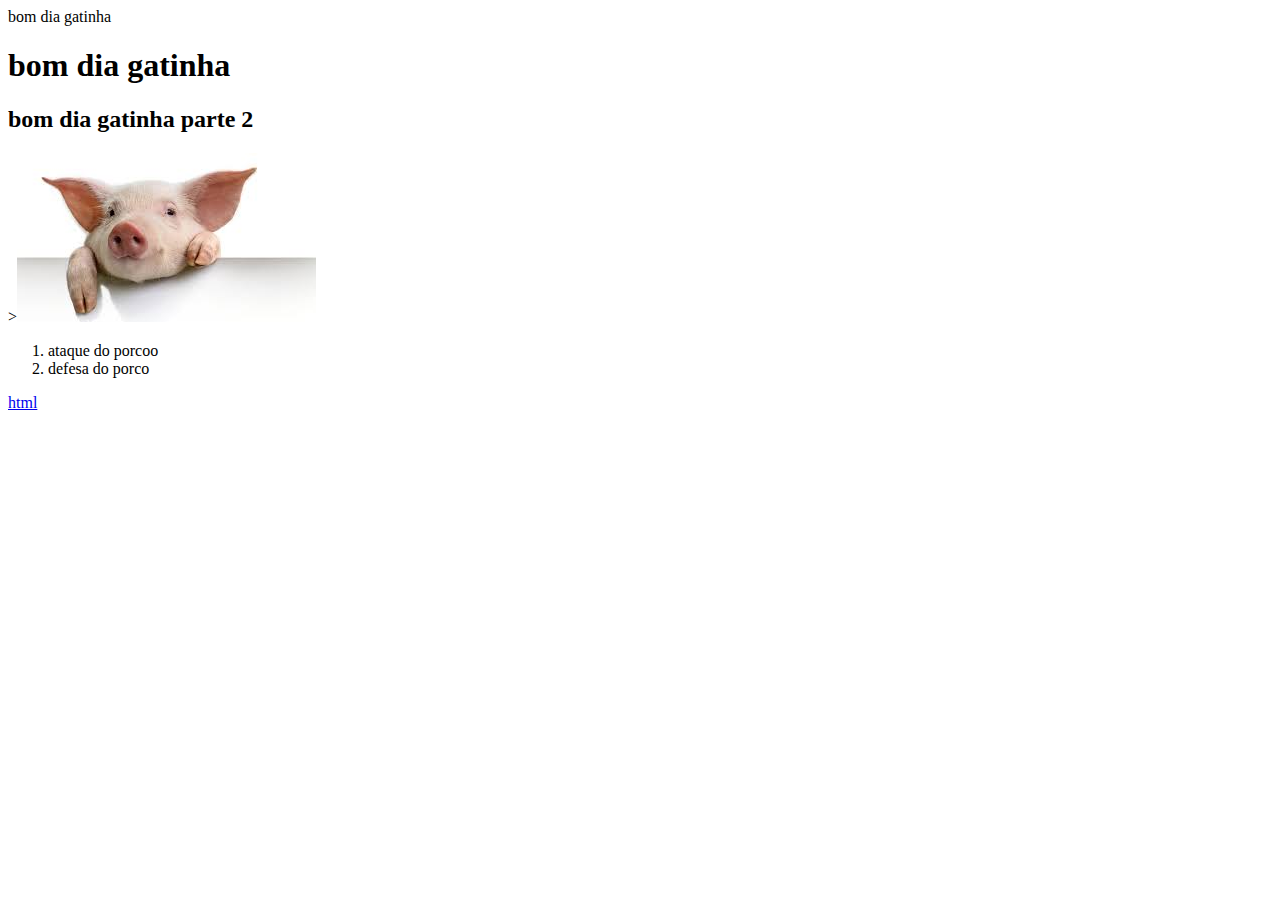
<file: barcelona/index.html>
<html>

<head>bom dia gatinha</head>

<body>
    <H1>bom dia gatinha</H1>
    <h2>bom dia gatinha parte 2</h2>
</body>
><img src="download.jpeg" alt="">
<ol>
    <li>ataque do porcoo</li>
    <li>defesa do porco</li>
</ol>
<a href="file:///home/phoenix/eduardo/barcelona/segunda_pagina.html">html
</file>
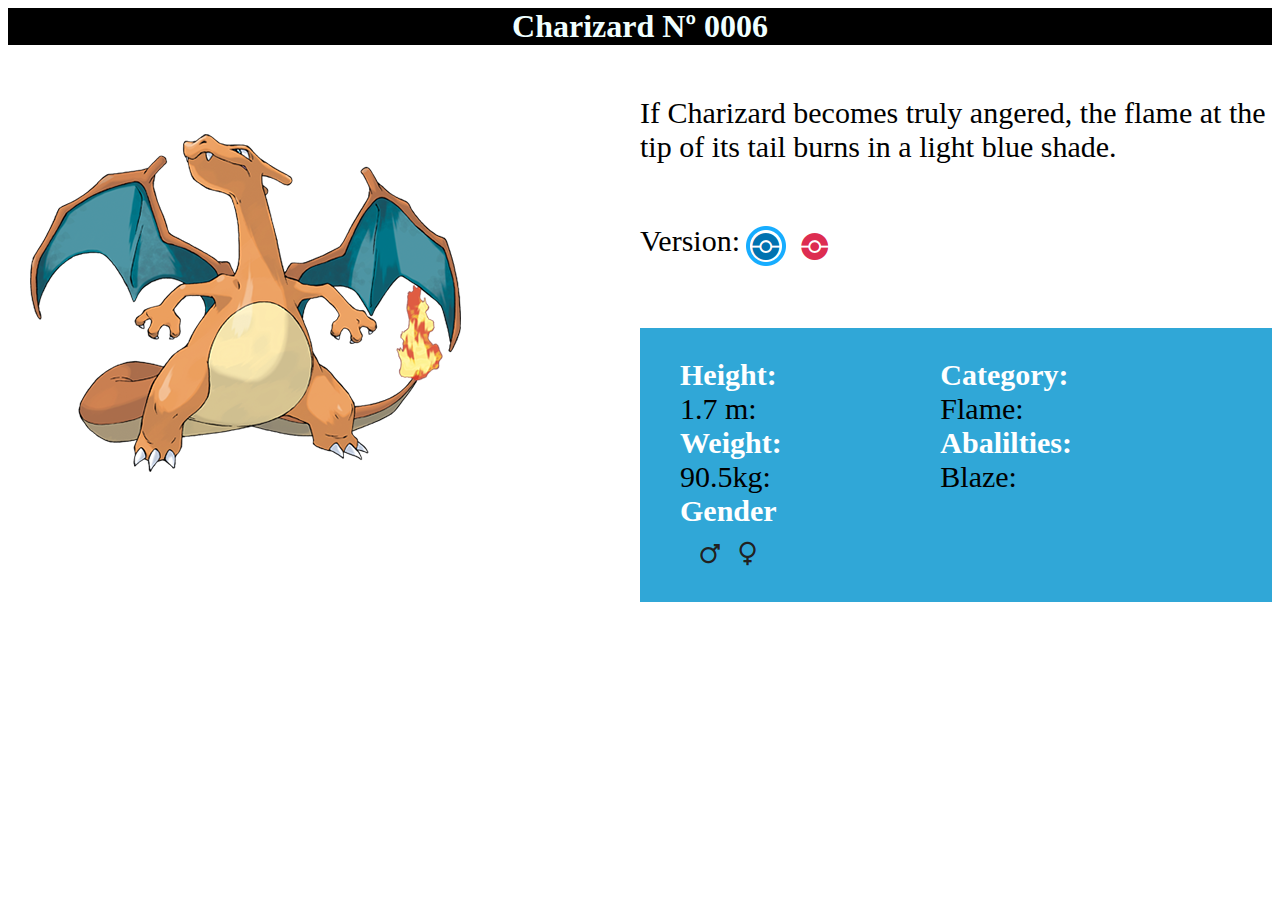
<file: barcelona/pokemon.html>
<html>

<head>
    <style>
        h1{
            background-color: black;
            color: azure;
            text-align: center;
        }
    </style>
    <title>Trabalho pokemon</title>
<link rel="stylesheet" href="./estilopokemon.css">
</head>

<body>
    <h1>Charizard Nº 0006</h1>

    <div class="container">
        
        <div class="content">
            <img src="006.png" alt="">
        </div>
        
        <div class="content">

            <p> If Charizard becomes truly angered, the flame at the tip of its tail burns in a light blue shade.</p>
             <div class="GOSTOSO">
                <p>Version:</p> <p><img src="Captura de tela de 2024-04-18 15-30-32.png" alt="">
             </div>
</p>
            <div class="azul">
                
                <div class="container">
                    <div class="content">
                        <ul>
                            <li>
                                <strong class="branco">Height:</strong>
                                <span>1.7 m:</span>
                            </li>
                            <li>
                                <strong class="branco">Weight:</strong>
                                <span>90.5kg:</span>
                            </li>
                            <li>
                                <strong class="branco"> Gender</strong>
                                <span><img src="Captura de tela de 2024-04-18 15-34-33.png" alt=""></span>
                            </li>
                        </ul>
                    </div>
                    <div class="content"></div>
                    <div class="feliz">
                        <ul>
                            <li>
                                <strong class="branco">Category:</strong>
                                <span>Flame:</span>
                            </li>
                            <li>
                                <strong class="branco">Abalilties:</strong>
                                <span>Blaze:</span>
                            </li>
                        </ul>
                    </div>
                </div>
            </div>
               
        </div>
    </div>
</body>

</html>
</file>
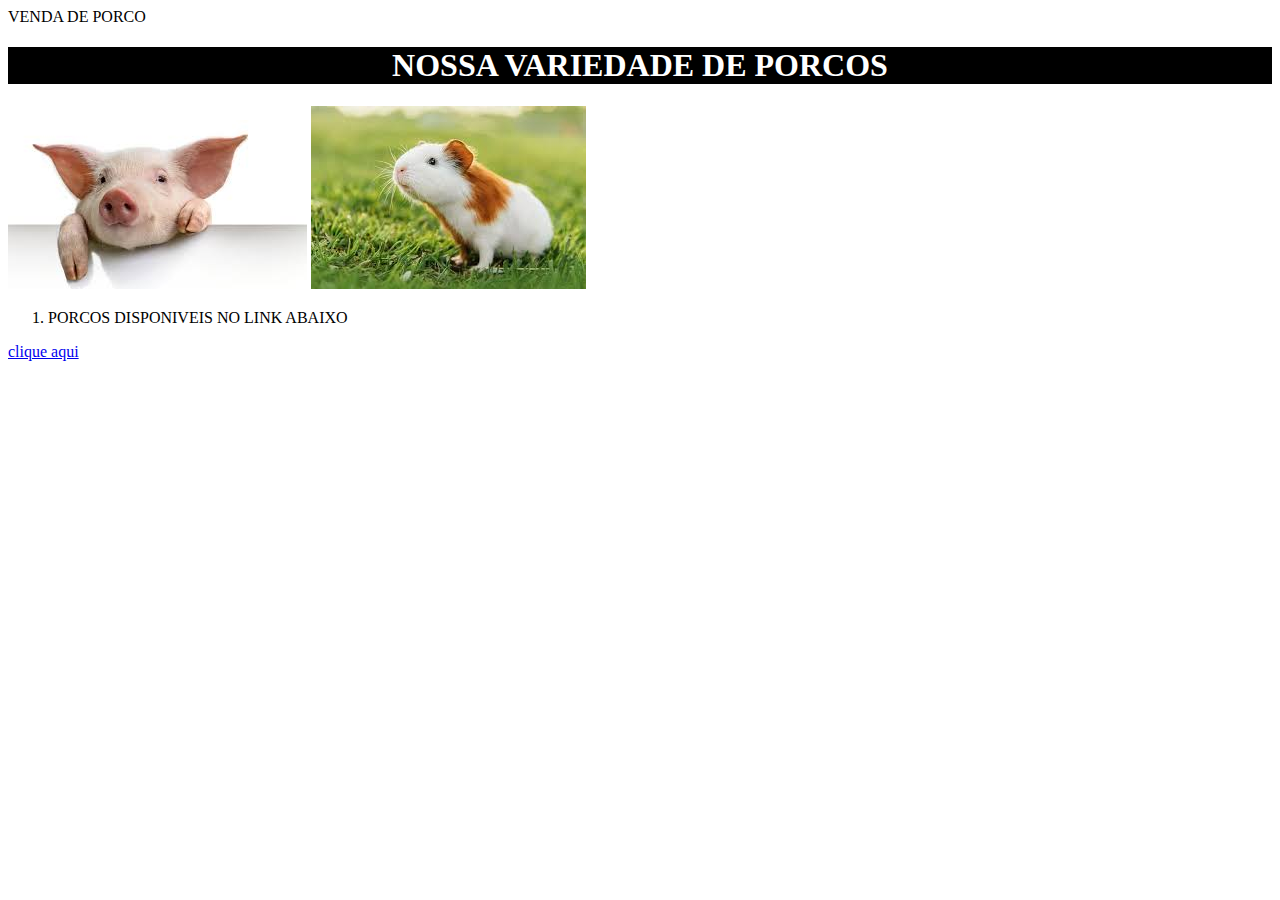
<file: barcelona/segunda_pagina.html>
<html>

<head>
    <meta charset="utf-8" title>VENDA DE PORCO</title>
    <style>
        h1{
            background-color:black;
            color:white;
            text-align: center;

        }
    </style>
</head>

<body>
    <h1>NOSSA VARIEDADE DE PORCOS</h1>
    <h2></h2>
    <img src="download.jpeg" />
    <img src="images.jpeg" alt="">
    <ol>
        <li>PORCOS DISPONIVEIS NO LINK ABAIXO</li>
    </ol>
    <a href="index.html">clique aqui</a>
</body>

</html>
</file>
<file: barcelona/estilopokemon.css>
.container{
    display:flex;
}
.content{
    flex:1;
    font-size: 30;
    color:black ;  
}
.triste{
    flex:2; 
}

.azul {
    background-color: #30a7d7;
}

ul {
    list-style: none;
}
li {
    display: flex;
    flex-direction: column;
    color:
}
.branco{
    color: white;
}
.feliz{
    margin-right: 200px;
}
.GOSTOSO{
    display: flex;
}
</file>
